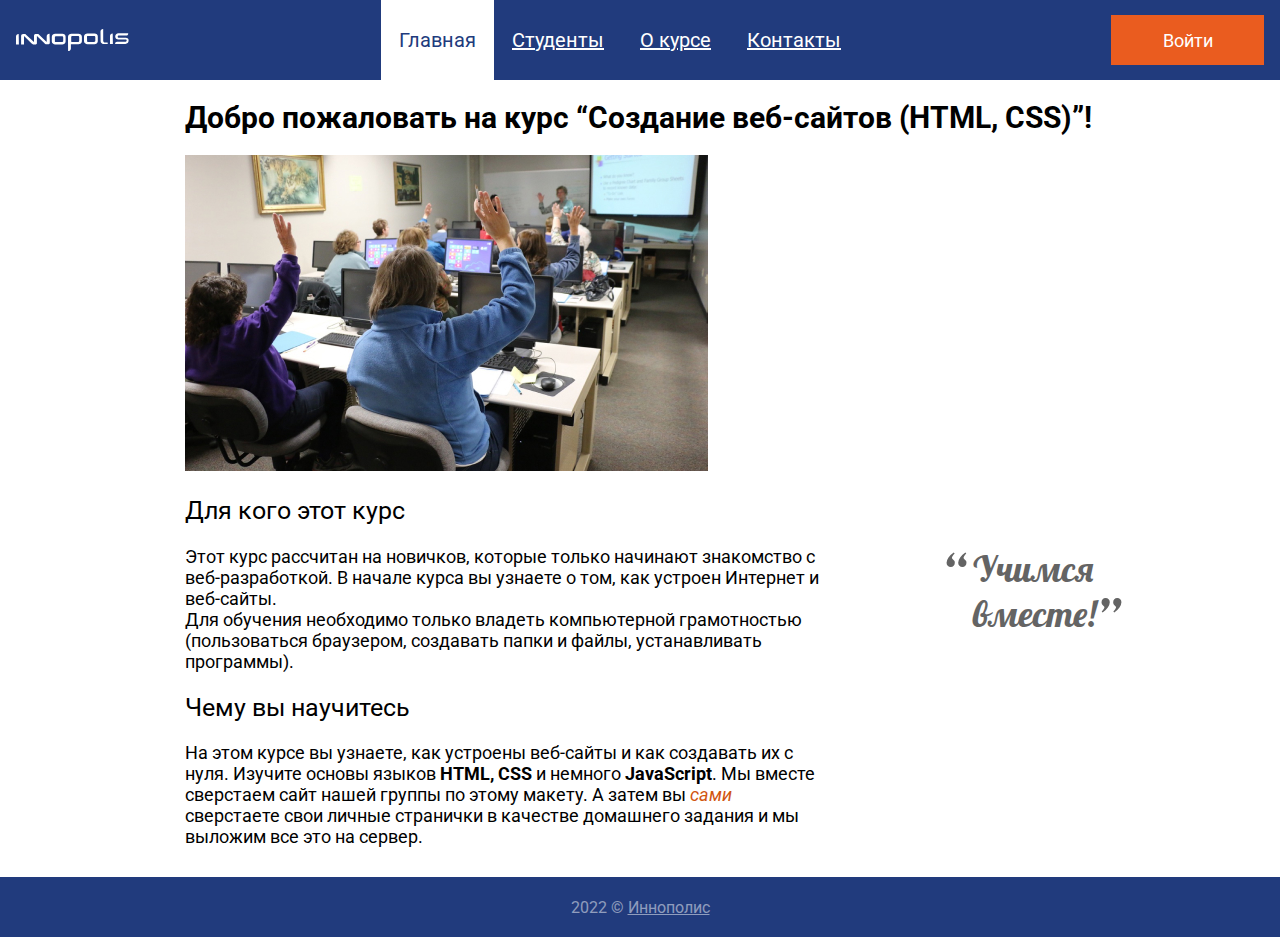
<file: index.html>
<!DOCTYPE html>
<html lang="ru">
<head>
    <meta charset="UTF-8">
    <meta name="viewport" content="width=device-width, initial-scale=1.0">
    <!-- добавлять везде, говорит о том, как масштабировать сайт -->
    <title>Сайт группы</title>
    <link rel="stylesheet" href="./style.css">
    <link rel="preconnect" href="https://fonts.googleapis.com">
    <link rel="preconnect" href="https://fonts.gstatic.com" crossorigin>
    <link href="https://fonts.googleapis.com/css2?family=Lobster&family=Roboto:ital,wght@0,400;0,700;1,400&display=swap" rel="stylesheet">
    <script defer src="js/login-popup.js"></script>
</head>
<body class="page">
    <header class="header"> 
        <img class="site-logo" src="Logo/logo.svg" alt="Логотип">
        <ul class="site-menu">
            <li><a class="menu-link active-link" href="#">Главная</a></li>
            <li><a class="menu-link" href="pages/students.html">Студенты</a></li>
            <li><a class="menu-link" href="pages/about.html">О курсе</a></li>
            <li><a class="menu-link" href="pages/contacts.html">Контакты</a></li>
        </ul>
        <a class="login-button" href="login.html">Войти</a>
        <div class="login-popup">
            <h2 class="login-heading">Войти на сайт</h2>
            <form class="login-form" action="#" method="GET">
            <input class="login-input" name="login" type="text" placeholder="Логин" required="">
            <input class="password-input" name="password" type="password" placeholder="Пароль" required="">
            <button class="popup-button" type="submit">Войти
            </button>
        </form>
        </div>
    </header>
    <main class="main">
        <h1 class="main-heading">
            Добро пожаловать на курс “Создание веб-сайтов (HTML, CSS)”!
        </h1>
        <img class="class-photo" src="img/class.jpg" alt="Фото класса" width="523" height="316">
        <h2>Для кого этот курс</h2>
        <div class="intro-wrapper"> 
        <p class="intro-text"> Этот курс рассчитан на новичков, которые только начинают знакомство с веб-разработкой. В начале курса вы узнаете о том, как устроен Интернет и веб-сайты. <br> 
        <!-- Переход на новую строку -->
        Для обучения необходимо только владеть компьютерной грамотностью (пользоваться браузером, создавать папки и файлы, устанавливать программы).</p>
        <aside class="intro-aside">
            <!-- что-то снаружи, выноска -->
            <blockquote>
                <!-- цитата -->
                Учимся<br> вместе!
            </blockquote>
        </aside>
        </div>
        <h2>Чему вы научитесь</h2>
        <p class="intro-text"> На этом курсе вы узнаете, как устроены веб-сайты и как создавать их с нуля. Изучите основы языков <strong>HTML,</strong>  <strong>CSS</strong> и немного <strong>JavaScript</strong>. Мы вместе сверстаем сайт нашей группы по этому макету. А затем вы <em>сами</em> сверстаете свои личные странички в качестве домашнего задания и мы выложим все это на сервер.</p>
       
    </main>
    <footer class="footer">
        <p class="copywrite">2022 &copy; <a class="link-innopolis" href="https://innopolis.com/">Иннополис</a></p>
    </footer>
</body>
</html>
</file>
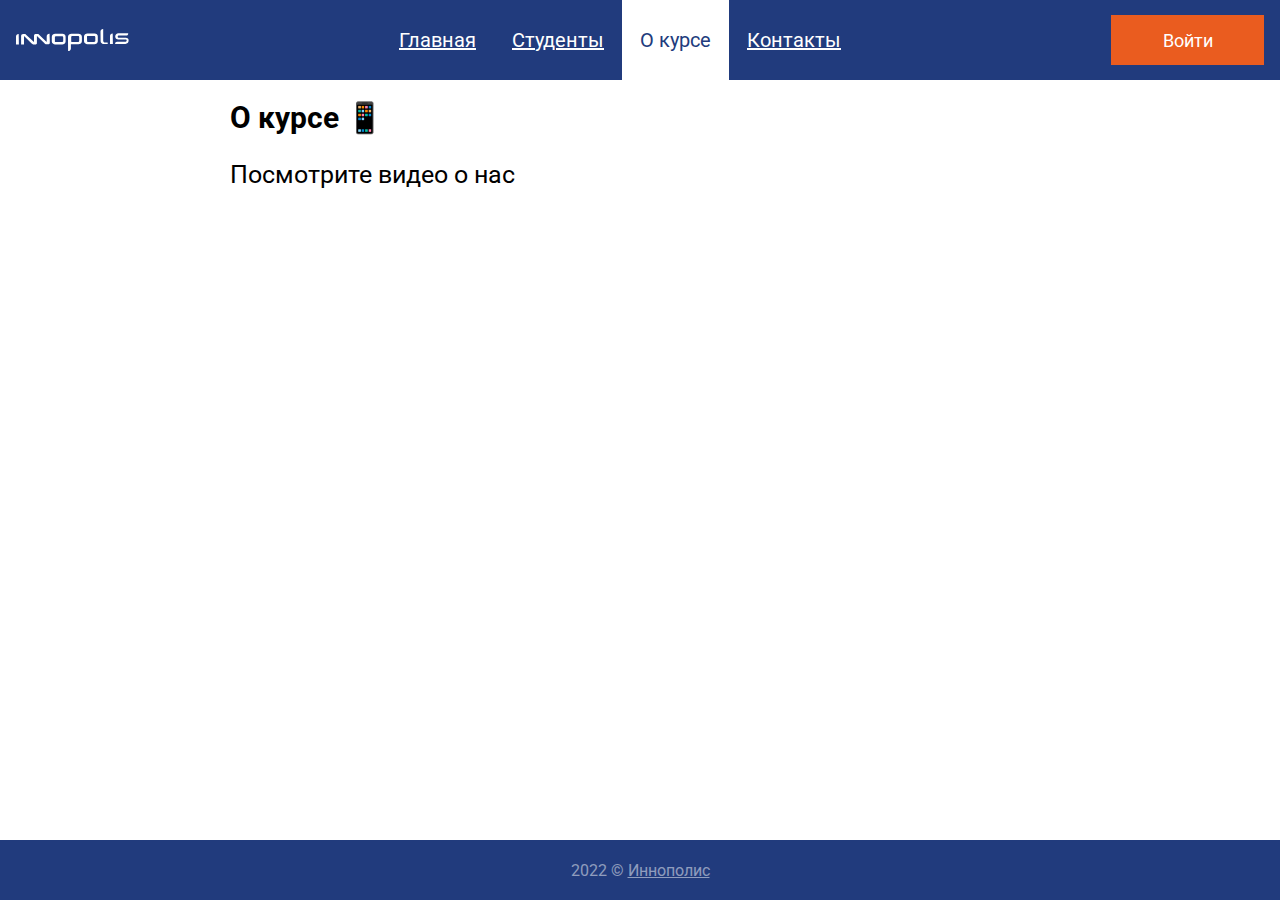
<file: pages/about.html>
<!DOCTYPE html>
<html lang="en">
<head>
    <meta charset="UTF-8">
    <meta name="viewport" content="width=device-width, initial-scale=1.0">
    <!-- добавлять везде, говорит о том, как масштабировать сайт -->
    <title>О курсе-Сайт группы</title>
    <link rel="stylesheet" href="../style.css">
    <link rel="preconnect" href="https://fonts.googleapis.com">
    <link rel="preconnect" href="https://fonts.gstatic.com" crossorigin>
    <link href="https://fonts.googleapis.com/css2?family=Roboto:ital,wght@0,400;0,700;1,400&display=swap" rel="stylesheet">
    <script defer src="../js/login-popup.js"></script>
</head>
<body class="page">
    <header class="header"> 
        <img class="site-logo" src="../Logo/logo.svg" alt="logotip">
        <ul class="site-menu">
            <li><a class="menu-link" href="../index.html">Главная</a></li>
            <li><a class="menu-link" href="students.html">Студенты</a></li>
            <li><a class="menu-link active-link" href="#">О курсе</a></li>
            <li><a class="menu-link" href="contacts.html">Контакты</a></li>
        </ul>
        <a class="login-button" href="login.html">Войти</a>
        <div class="login-popup">
            <h2 class="login-heading">Войти на сайт</h2>
            <form class="login-form" action="#" method="GET">
            <input class="login-input" name="login" type="text" placeholder="Логин" required="">
            <input class="password-input" name="password" type="password" placeholder="Пароль" required="">
            <button class="popup-button" type="submit">Войти
            </button>
        </form>
        </div>
    </header>
    <main class="main main-about">
        <h1 class="main-heading about-heading"> О курсе </h1>
        <p class="about-text"> Посмотрите видео о нас </p>
        <iframe class="about-video" width="820" height="549" src="https://www.youtube.com/embed/T7IwRse9BRM" title="YouTube video player" allow="accelerometer; autoplay; clipboard-write; encrypted-media; gyroscope; picture-in-picture" allowfullscreen></iframe>
    </main>
    <footer class="footer">
        <p class="copywrite">2022 &copy; <a class="link-innopolis" href="https://innopolis.com/">Иннополис</a></p>
    </footer>
</body>
</html>
</file>
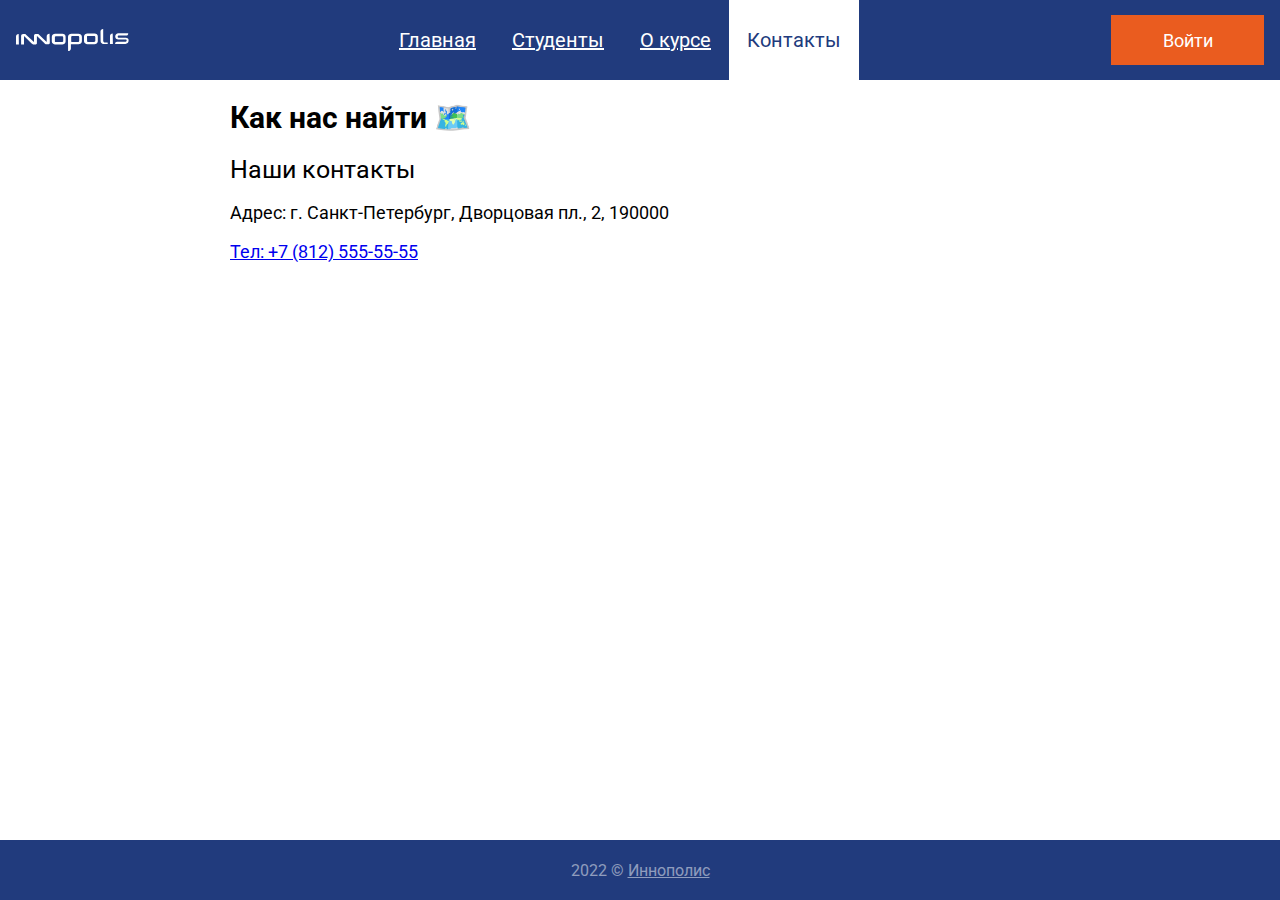
<file: pages/contacts.html>
<!DOCTYPE html>
<html lang="en">
<head>
    <meta charset="UTF-8">
    <meta name="viewport" content="width=device-width, initial-scale=1.0">
    <!-- добавлять везде, говорит о том, как масштабировать сайт -->
    <title>Контакты-Сайт группы</title>
    <link rel="stylesheet" href="../style.css">
    <link rel="preconnect" href="https://fonts.googleapis.com">
    <link rel="preconnect" href="https://fonts.gstatic.com" crossorigin>
    <link href="https://fonts.googleapis.com/css2?family=Roboto:ital,wght@0,400;0,700;1,400&display=swap" rel="stylesheet">
    <script defer src="../js/login-popup.js"></script>
</head>
<body class="page">
    <header class="header"> 
        <img class="site-logo" src="../Logo/logo.svg" alt="logotip">
        <ul class="site-menu">
            <li><a class="menu-link" href="../index.html">Главная</a></li>
            <li><a class="menu-link" href="students.html">Студенты</a></li>
            <li><a class="menu-link" href="about.html">О курсе</a></li>
            <li><a class="menu-link  active-link" href="#">Контакты</a></li>
        </ul>
        <a class="login-button" href="login.html">Войти</a>
        <div class="login-popup">
            <h2 class="login-heading">Войти на сайт</h2>
            <form class="login-form" action="#" method="GET">
            <input class="login-input" name="login" type="text" placeholder="Логин" required="">
            <input class="password-input" name="password" type="password" placeholder="Пароль" required="">
            <button class="popup-button" type="submit">Войти
            </button>
        </form>
        </div>
    </header>
    <main class="main contacts-main">
        <h1  class="main-heading contact-heading">Как нас найти </h1>
        <div class="contacts-maps">
        <script class="yandex-map" type="text/javascript" charset="utf-8" async src="https://api-maps.yandex.ru/services/constructor/1.0/js/?um=constructor%3A0cd9e555bcb5ade75b9ce74ec1ef7a640f0d8e53279e8b3215ccede33a94141c&amp;width=100%25&amp;height=400&amp;lang=ru_RU&amp;scroll=true"></script> 
        </div>
        <h2 class="contacts-text-heading">Наши контакты</h2>
            <address class="contacts-address">
            <p >Адрес: г. Санкт-Петербург, Дворцовая пл., 2, 190000</p>
            <a class="contacts-tel" href="tel:+7(812)5555555">Тел: +7 (812) 555-55-55 </a>
        </address>
    </main>
    <footer class="footer">
        <p class="copywrite">2022 &copy; <a class="link-innopolis" href="https://innopolis.com/">Иннополис</a></p>
    </footer>
</body>
</html>
</file>
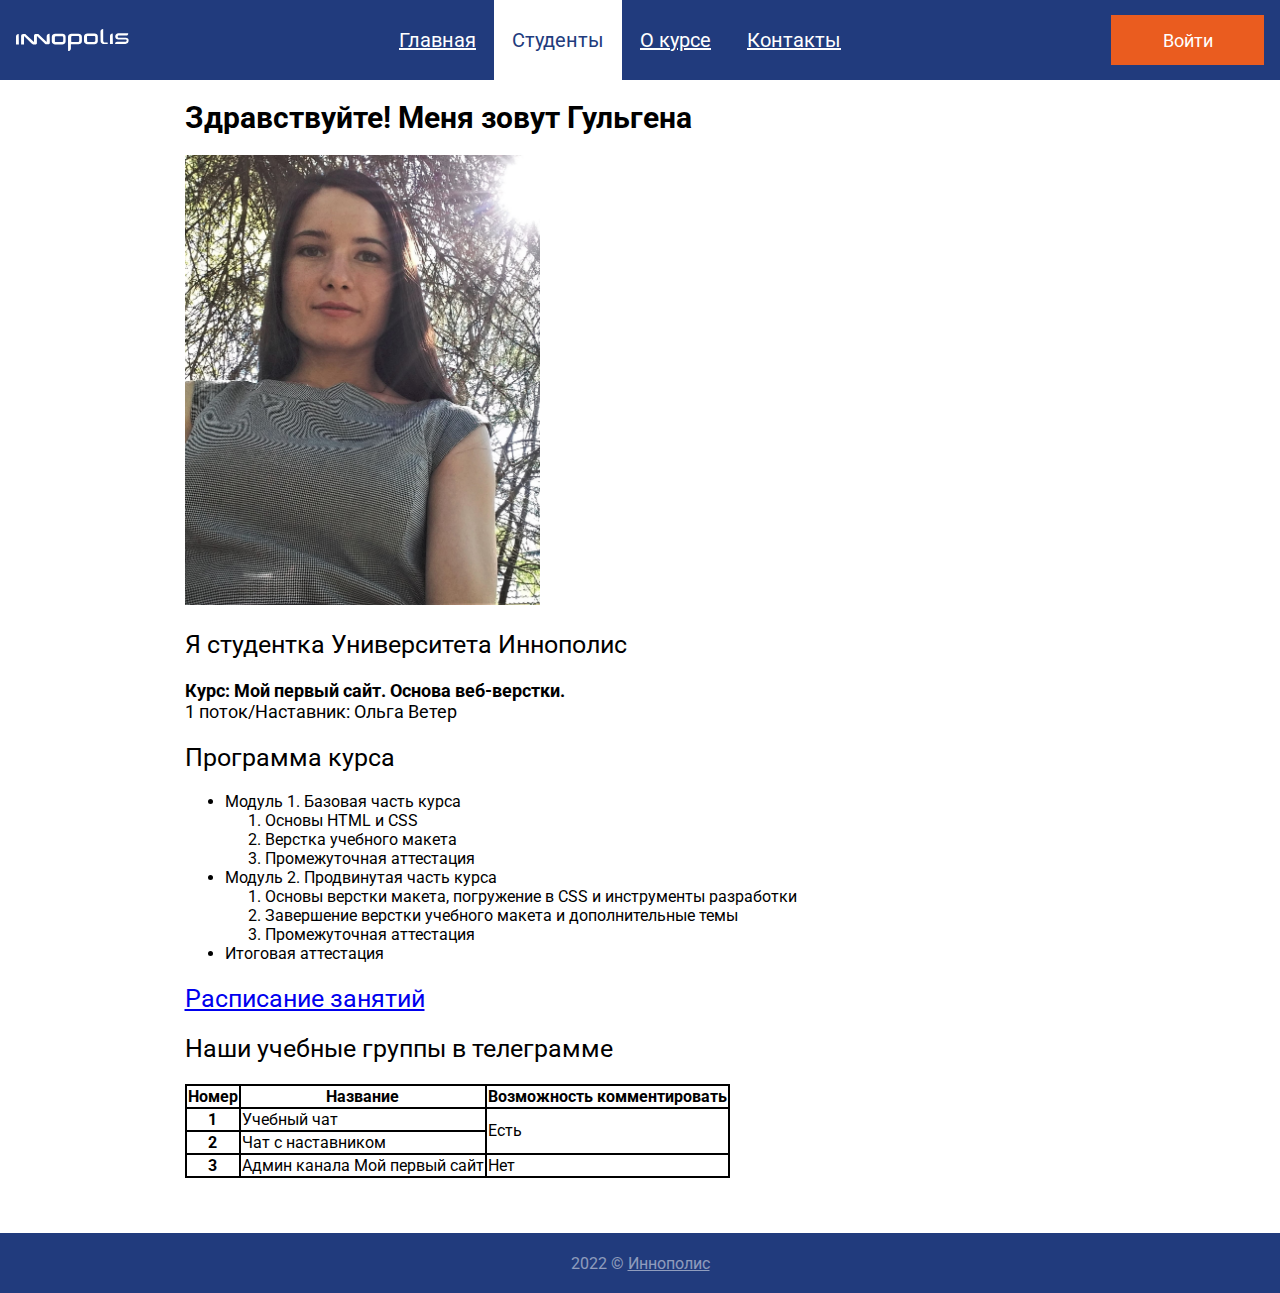
<file: pages/mypage.html>
<!DOCTYPE html>
<html lang="ru">
<head>
    <meta charset="UTF-8">
    <meta name="viewport" content="width=device-width, initial-scale=1.0">
    <!-- добавлять везде, говорит о том, как масштабировать сайт -->
    <title>Гульгена Юсупова--Сайт группы</title>
    <link rel="stylesheet" href="../style.css">
    <link rel="preconnect" href="https://fonts.googleapis.com">
    <link rel="preconnect" href="https://fonts.gstatic.com" crossorigin>
    <link href="https://fonts.googleapis.com/css2?family=Roboto:ital,wght@0,400;0,700;1,400&display=swap" rel="stylesheet">
    <script defer src="../js/login-popup.js"></script>
</head>
<body class="page">
	<header class="header"> 
        <img class="site-logo" src="../Logo/logo.svg" alt="Логотип">
		<ul class="site-menu">
            <li><a class="menu-link" href="../index.html">Главная</a></li>
            <li><a class="menu-link active-link" href="#">Студенты</a></li>
            <li><a class="menu-link" href="about.html">О курсе</a></li>
            <li><a class="menu-link" href="contacts.html">Контакты</a></li>
        </ul>
        <a class="login-button" href="login.html">Войти</a>
        <div class="login-popup">
            <h2 class="login-heading">Войти на сайт</h2>
            <form class="login-form" action="#" method="GET">
            <input class="login-input" name="login" type="text" placeholder="Логин" required="">
            <input class="password-input" name="password" type="password" placeholder="Пароль" required="">
            <button class="popup-button" type="submit">Войти
            </button>
        </form>
        </div>
    </header>
	<main class="main">
		<h1 class="main-heading"> Здравствуйте! Меня зовут Гульгена </h1>
		<img class="class-photo2" src="../img/my-photo.jpg" alt="Мое фото" width="355" height="450">
	<h2>Я студентка Университета Иннополис </h2>
	<p class="intro-text" ><strong>Курс: Мой первый сайт. Основа веб-верстки. </strong> <br> 1 поток/Наставник: Ольга Ветер </p>
	<h2>Программа курса</h2>
	<ul>
		<li>Модуль 1. Базовая часть курса</li>
		<li class="my-list">
		<ol>
			<li>Основы HTML и CSS</li>
			<li>Верстка учебного макета</li>
			<li>Промежуточная аттестация</li>
		</ol>
	    </li>
		<li>Модуль 2. Продвинутая часть курса</li>
		<li class="my-list">
		<ol>
			<li>Основы верстки макета, погружение в CSS и инструменты разработки</li>
			<li>Завершение верстки учебного макета и дополнительные темы</li>
			<li>Промежуточная аттестация</li>
		</ol>
		</li>
		<li>Итоговая аттестация</li>
	</ul>
	<h2><a href="https://drive.google.com/file/d/1W-zKpyN5ZDcJcTl7XhD0AfPRchjGca25/view?usp=sharing">Расписание занятий</a></h2>
	<h2>Наши учебные группы в телеграмме</h2>
	<!-- Дальше у нас таблицы -->
	<table class="table">
		<tr>
			<th>Номер</th>
			<th>Название</th>
			<th>Возможность комментировать</th>
		</tr>
		<tr>
			<th>1</th>
			<td>Учебный чат</td>
			<td rowspan="2">Есть</td>
		</tr>
		<tr>
			<th>2</th>
			<td>Чат с наставником</td>
		</tr>
		<tr>
			<th>3</th>
			<td>Админ канала Мой первый сайт</td>
			<td>Нет</td>
		</tr>
	</table>
</main>
<footer class="footer">
	<p class="copywrite">2022 &copy; <a class="link-innopolis" href="https://innopolis.com/">Иннополис</a></p>
</footer>
</body>
</html>
</file>
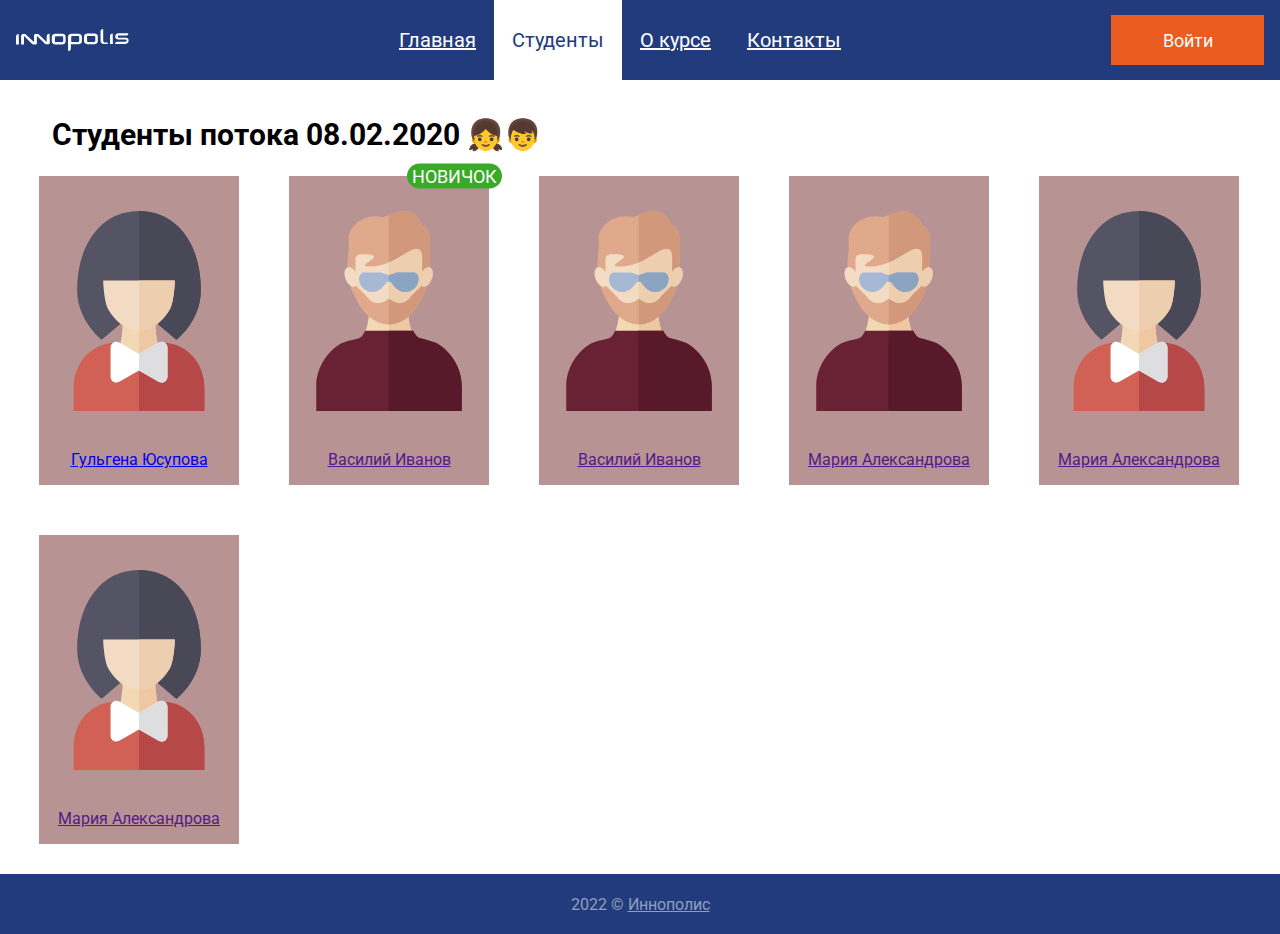
<file: pages/students.html>
<!DOCTYPE html>
<html lang="en">
<head>
    <meta charset="UTF-8">
    <meta name="viewport" content="width=device-width, initial-scale=1.0">
    <!-- добавлять везде, говорит о том, как масштабировать сайт -->
    <title>Студенты-Сайт группы</title>
    <link rel="stylesheet" href="../style.css">
    <link rel="preconnect" href="https://fonts.googleapis.com">
    <link rel="preconnect" href="https://fonts.gstatic.com" crossorigin>
    <link href="https://fonts.googleapis.com/css2?family=Roboto:ital,wght@0,400;0,700;1,400&display=swap" rel="stylesheet">
    <script defer src="../js/login-popup.js"></script>
</head>
<body class="page">
    <header class="header student-header"> 
        <img class="site-logo" src="../Logo/logo.svg" alt="logotip">
        <ul class="site-menu">
            <li><a class="menu-link" href="../index.html">Главная</a></li>
            <li><a class="menu-link active-link" href="#">Студенты</a></li>
            <li><a class="menu-link" href="about.html">О курсе</a></li>
            <li><a class="menu-link" href="contacts.html">Контакты</a></li>
        </ul>
        <a class="login-button" href="login.html">Войти</a>
        <div class="login-popup">
            <h2 class="login-heading">Войти на сайт</h2>
            <form class="login-form" action="#" method="GET">
            <input class="login-input" name="login" type="text" placeholder="Логин" required="">
            <input class="password-input" name="password" type="password" placeholder="Пароль" required="">
            <button class="popup-button" type="submit">Войти
            </button>
        </form>
        </div>
    </header>
    <main class="main main-students">
        <h1 class="main-heading student-heading">
            Студенты потока 08.02.2020 
        </h1>
       <div class="students">
        <section class="student">
        <a class="student-link" href="mypage.html">
            <img src="../img/avatar-woman.svg" alt="Аватар студента" width="200" height="270">
            <p class="student-name">Гульгена Юсупова</p>
        </a>
        </section>
        <section class="student">
        <a class="student-link" href="">
            <img src="../img/avatar-man.svg" alt="Аватар студента" width="200" height="270">
            <p class="student-name">Василий Иванов</p>
        </a>
        <span class="student-new">Новичок</span>
        </section>    
        <section class="student">
        <a class="student-link" href="">
            <img src="../img/avatar-man.svg" alt="Аватар студента" width="200" height="270">
            <p class="student-name">Василий Иванов</p>
        </a>
        </section>
        <section class="student">
        <a class="student-link" href="">
            <img src="../img/avatar-man.svg" alt="Аватар студента" width="200" height="270">
            <p class="student-name">Мария 
                Александрова</p>
            </a>
        </section>
        <section class="student">
        <a class="student-link" href="">
            <img src="../img/avatar-woman.svg" alt="Аватар студента" width="200" height="270">
            <p class="student-name">Мария 
                Александрова</p>
            </a>
        </section>
        <section class="student">
        <a class="student-link" href="">
            <img src="../img/avatar-woman.svg" alt="Аватар студента" width="200" height="270">
            <p class="student-name">Мария 
                Александрова</p>
            </a>
        </section>
       </div>
    </main>
    <footer class="footer">
        <p class="copywrite">2022 &copy; <a class="link-innopolis" href="https://innopolis.com/">Иннополис</a></p>
    </footer>
</body>
</html>
</file>
<file: style.css>
.page {
    font-family: 'Roboto', sans-serif;
    /* шрифт и семейство(без засечек) */
    margin: 0;
    /* убрать внеш.границы */
    display: flex;
    /* расположение посередине, 
    это для прибития футера */
    flex-direction: column;
    /* расположение сверху-вниз, 
    это для прибития футера */
    min-height: 100vh;
    /* минимальная высота - это 100% вьюпорт (экран), 
    т.е.меньше высоты экрана не будет,
     это для прибития футера */
    min-width: 400px;
}

/* Header */
.header {
    box-sizing: border-box;
    /* в указанные размеры входит все кроме margin  */
    width: 100%;
    /* процент от родительского элемента */
    max-width: 1300px;
    /* максимальная ширина шапки */
    margin: 0 auto;
    /* автоматические отступы со сторон */
    padding: 0 16px;
    /* внутренние отступы по краям шапки */
    min-height: 80px;
    /* минимальная высота */
    display:flex;
    /* расставили в 3 ряда */
    flex-wrap: wrap;
    /* переносить флекс-элементы если они не помещаются */
    justify-content: space-between;
    /* равные расстояния между элементами в шапке */
    background-color:  hsl(223deg 58% 31%);
    align-items: center;
    /* по посередине (верт.) флекс бокса */
 
}
.site-logo{
    width: auto;
}
.site-menu {
    align-self: stretch;
    /* по вертикали на всю высоту флекс элемента */
    display: flex;
    /* выстраиваем в ряд */
    flex-wrap: wrap;
     /* переносить флекс-элементы если они не помещаются */
    list-style: none;
    margin: 0;
    padding: 0;
}
.site-menu > li {
    display: flex;
    min-height: 80px;
    /* делаем из эл. списка флекс контейнер */
}
.menu-link {
    display: flex;
    align-items: center;
    /* задаем вырав. по верт. каждому эл.флекс конт.,чтобы ссылка была по всей высоте а не только на уровне надписи */
    font-family: 'Roboto', sans-serif;
    font-style: normal;
    font-weight: 400;
    font-size: 20px;
    color: hsl(0deg 0% 100%);
    padding: 0 18px;
/* чтобы учеличить расст. между эл.списка */
    background-color:  hsl(223deg 58% 31%);
}
.menu-link:hover {
     /* класс при наведении указателя на ссылку */
     color:  hsl(223deg 58% 31%);
     background-color: hsl(0deg 0% 100%);
     text-decoration: none;
     /* убираем нижнее подчеркивание */
}
.login-button {
    display: flex;
    justify-content: center;
    /* основная ось в центре */
    align-items: center;
    /* доп.ось в центре */
    width: 153px;
    min-height: 50px;
    font-family: 'Roboto', sans-serif;
    font-style: normal;
    font-weight: 400;
    font-size: 18px;
    color: hsl(0deg 0% 100%);
    background-color: hsl(18deg 83% 52%);
    text-decoration: none;
    /* убираем нижнее подчеркивание */
}

/* Login popup */
.login-popup{
    display: none;
    position: fixed;
    z-index: 1;
    bottom: 0;
    left: 50%;
    transform: translate(-50%, -50%);
    box-sizing: border-box;
    width: 100%;
    max-width: 500px;
    min-height: 418px;
    padding: 26px 28px 56px;
    background-color: hsl(0deg 0% 100%);
    border: 1px solid  hsl(223deg 58% 31%);
    box-shadow: 5px 5px 4px 0 hsla(0, 0%, 0%, 0.25);
    min-width: 400px;
}
.login-heading{
    display: flex;
    justify-content: center;
    align-items: center;  
    margin-top: 0;
}
.login-form{
    display: flex;
    align-items: center;
    flex-direction: column;
    margin-top: 36px;
}
.login-input::placeholder,
.password-input::placeholder{
    font-family: 'Roboto', sans-serif;
    font-style: normal;
    font-weight: 400;
    font-size: 24px;
    line-height: 28px;
}

.login-form > input{
    width: 100%;
    max-width: 444px;
    min-height: 55px;
    margin-bottom: 56px;
    border: 1px solid hsla(0, 0%, 50%, 1);
}
.popup-button{
    font-family: 'Roboto', sans-serif;
    font-weight: 400;
    font-size: 18px;
    display: flex;
    justify-content: center;
    align-items: center;
    /* задаем вырав. по верт. каждому эл.флекс конт.,чтобы ссылка была по всей высоте а не только на уровне надписи */
    width: 153px;
    min-height: 50px;
    text-decoration: none;
    color: hsl(0deg 0% 100%);
    background-color:  hsl(18deg 83% 52%);
    border: none;
}
.login-form > input {
    padding: 0 1em;
}

/* Main */
.main {
    box-sizing: border-box;
    /* чтобы не выходило за края */
    width: 100%;
    max-width: 911px;
    margin: 0 auto;
    /* padding: 0 2vw; */
    /* паддинг в процентах от всего вьюпорта */
    flex-grow: 1;
    /* для прибития футера */
}
.class-photo {
    object-fit: cover;
    /* чтобы фото не сплющивалось */
    width: 100%;
    max-width: 523px;
    height: 316px;
}
.class-photo2 {
    object-fit: cover;
    /* чтобы фото не сплющивалось */
    width: 100%;
    max-width: 355px;
    height: 450px;
}
.main-heading {
font-family: 'Roboto', sans-serif;
font-style: normal;
font-weight: 700;
font-size: 30px;
line-height: 1.17;
/* относительный размер шрифта */
}
h2 {
font-family: 'Roboto', sans-serif;
font-style: normal;
font-weight: 400;
font-size: 25px;
line-height: 29px;
}
.intro-wrapper{
display: flex;
flex-wrap: wrap;
justify-content: space-between;
}
.intro-text{
margin: 0;
width: 100%;
max-width: 634px;
font-family: 'Roboto', sans-serif;
font-style: normal;
font-weight: 400;
font-size: 18px;
line-height: 21px;
}
.intro-aside{
color: rgba(100, 100, 100, 1);
font-family: 'Lobster';
font-style: normal;
font-weight: 400;
font-size: 36px;
line-height: 45px;
}
.intro-aside > blockquote{
    margin: 0;
    position: relative;
}
.intro-aside > blockquote::before{
content: '\201C';
position: absolute;
left: -32px;
top: 7px;
font-size: 60px;
}
.intro-aside > blockquote::after{
    content: '\201D';
    position: absolute;
    right: -25px;
    bottom: -8px;
    font-size: 60px;
}
.intro-text > strong{
    font-weight: 700;
}
.intro-text > em{
    font-style: italic;
    color: hsla(22, 86%, 44%, 1);
}
/* Students */
.student-header{
    margin-bottom: 37px;
}
.main-students{
        max-width: 1202px;
    }
.student-heading{
    max-width: 1202px;
    padding: 0 13px;
    /* чтобы при адаптации не закрывался новичок */
    margin: 0 auto;
    margin-bottom: 24px;
    box-sizing: border-box;
}
.student-heading::after{
    content: '👧👦';
}
.students {
        display: flex;
        flex-wrap: wrap;
        /* перенос */
        max-width: 1202px;
        gap: 50px
        /* Расстояние между элементами(фото) */
    }
.student {
    position: relative;
    display: flex;
    flex-direction: column;
    /* для равномерного распределения фото при адаптации */
    align-items: center;
    /* выравнивание фото по неосновной оси */
    /* outline: 1px solid black; */
    box-sizing: border-box;
    width: 200px;
    flex: 0;
    background-color: hsl(0deg 21% 65%);
}
@media (min-width: 1150px) {
    /* данное правило работает только при такой ширине */
    .student {
        max-width: calc(100% / 2); 
         /*одночное фото располагается на половине 
         ширины всего окна  */}
}
.student-new{
    position: absolute;
    /* позиционирование относительно фото студента */
    top: 0;
    /* прижимаем значок наверх */
    transform: translateY(-50%);
    /* наполовину значка вытаскиваем */
    right: -13px;
    /* край значка выводим направо */
    display: flex;
    padding: 2px 5px;
    border-radius: 20px;
    /* закруглить */
    background-color: hsl(112deg 62% 41%);
    color: hsl(0deg 0% 100%);
    text-transform: uppercase;
    /* все буквы заглавные */
    font-family: 'Roboto', sans-serif;
    font-style: normal;
    font-weight: 400;
    font-size: 18px;
    line-height: 21px;
}
.student > img{
        object-position: bottom;
        object-fit: contain;
        min-height: 270px;
    }
.student-name{
        margin: 0;
        margin-bottom: 1em;
        display: block;
        text-align: center;
    }

 /* About */
.main-about{
    max-width: 820px;
}
.about-heading::after{
    content: '📱';
}
.about-text{
    font-family: 'Roboto', sans-serif;
    font-style: normal;
    font-weight: 400;
    font-size: 25px;
    line-height: 29px;
}
.about-video{
    width:100%;
    min-height: 549px;
    max-width: 820px;
    border: none; 
}

/* Contacts */
.contacts-main{
    max-width:100%;
}
.contact-heading{
    max-width: 820px;
    margin-left:auto;
    margin-right:auto;
}
.contact-heading::after{
    content: '🗺️';
}
.contacts-text-heading{
    max-width: 820px;
    margin: 0 auto;
    font-family: 'Roboto', sans-serif;
    font-style: normal;
    font-weight: 400;
    font-size: 25px;
    line-height: 29px; 
    margin-top: 15px;
}
.contacts-maps{
    box-sizing: border-box;
    width:100%;
    max-width: 1300px;
    margin: 0 auto;
    padding: 0 16px;
    
}
.yandex-map{
    width:100%;
}
.contacts-address,
.contacts-tel{
    max-width: 820px;
    margin: 0 auto;
    font-family: 'Roboto', sans-serif;
    font-style: normal;
    font-weight: 400;
    font-size: 18px;
    line-height: 21px;
    margin-top: 10px;
}

/* My page */
.my-list{
    list-style-type: none;}
.table {
        border-collapse: collapse;
        margin-bottom: 2vw;
    }
.table th,
.table td {
	border: 2px solid black !important;
}

/* Footer */
.footer{
    box-sizing: border-box;
    /* в указанные размеры входит все кроме margin  */
    width: 100%;
    /* процент от родительского элемента */
    max-width: 1300px;
    /* максимальная ширина */
    margin: 0 auto;
    /* автоматические отступы со сторон */
    padding: 0 16px;
    /* внутренние отступы по краям шапки */
    min-height: 60px;
    /* минимальная высота */
    display: flex;
    /* располагаем по центру */
    flex-wrap: wrap;
    /* переносить флекс-элементы если они не помещаются */
    background-color:  hsl(223deg 58% 31%);
    justify-content: center;
    /* расположение элементов по центру */
    align-items: center;
    /* по посередине (верт.) флекс бокса */
    margin-top: 30px;
}
.copywrite{
    color: hsla(0, 0%, 100%, 0.5);
}
.link-innopolis{
    color: hsla(0, 0%, 100%, 0.5);  
}

/* Responsive */
@media (max-width: 630px) {
    .header {
        justify-content: center;
        padding: 1em 16px ;
        gap: 1em;
    }
    .site-logo{
        width: 100%;
        min-height: 80px;
    }
    .site-menu{
        justify-content: center; 
    }
}

/* JS */
.active-link {
    /* класс: открытая ссылка */
    color:  hsl(223deg 58% 31%);
    background-color: hsl(0deg 0% 100%);
    text-decoration: none;
    /* убираем нижнее подчеркивание */
}
.show-popup{
    display: block;
}
</file>
